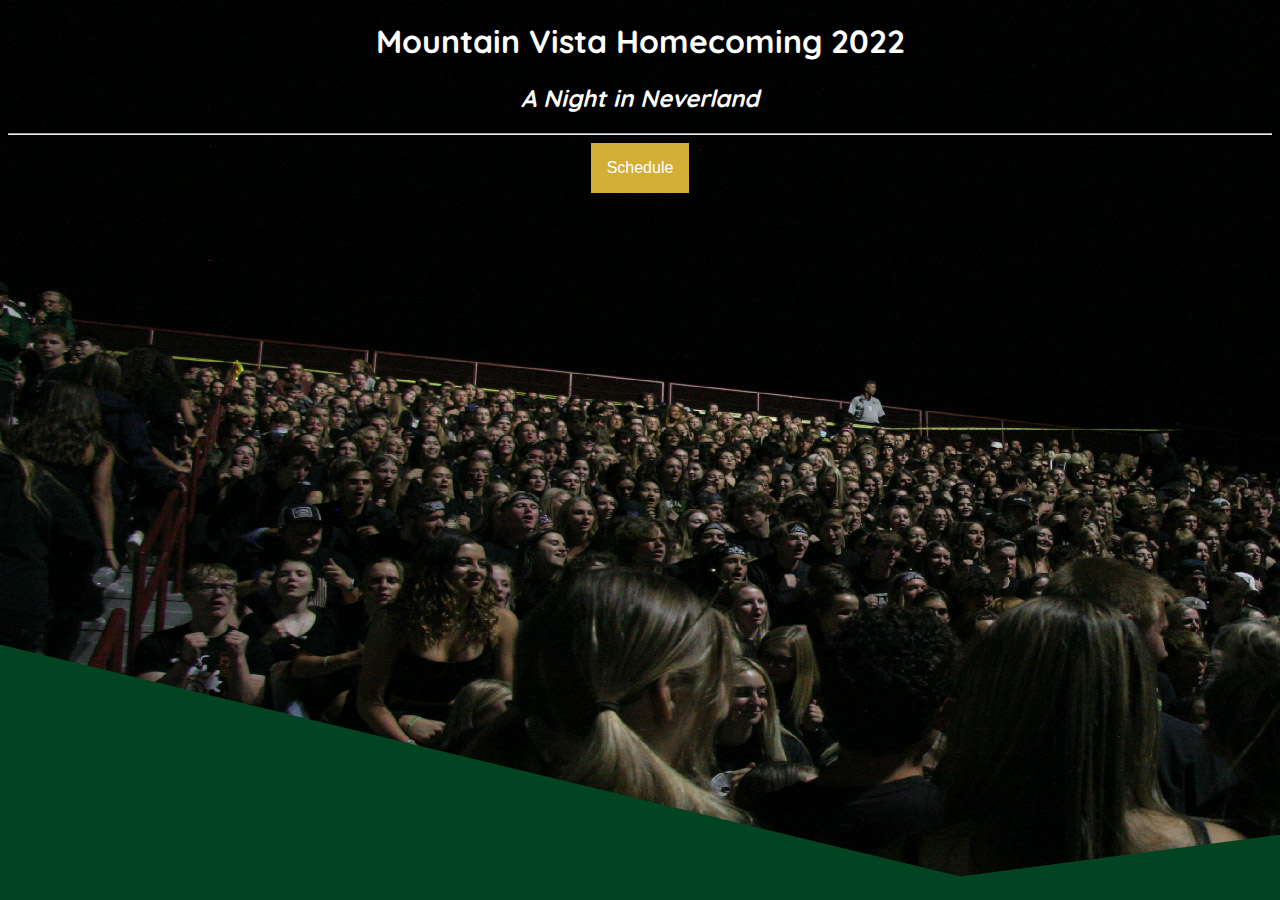
<file: index.html>
<!DOCTYPE html>
<html>
    <head>
        <link rel="stylesheet" href="style.css">
        <link rel="preconnect" href="https://fonts.googleapis.com">
<link rel="preconnect" href="https://fonts.gstatic.com" crossorigin>
<link href="https://fonts.googleapis.com/css2?family=Montserrat:wght@200&family=Quicksand:wght@300&display=swap" rel="stylesheet">
<meta name="viewport" content="width=device-width, initial-scale=1.0">
    </head>
    <body>
        <div class="heading"> 
        <h1>Mountain Vista Homecoming 2022</h1>
        <h2>A Night in Neverland</h3>
        <hr>
        </div>
        <div class="allignment">
        <div class="dropdown">
  <button class="dropbtn">Schedule</button>
  <div class="dropdown-content">
    <a href="index.html">Home</a>
    <a href="monday.html">Monday</a>
    <a href="tuesday.html">Tuesday</a>
    <a href="wed.html">Wednesday</a>
    <a href="thurs.html">Thursday</a>
    <a href="fri.html">Friday</a>
    <a href="sat.html">Saturday</a>

  </div>
</div>
</div>
    </body>
</html>
</file>
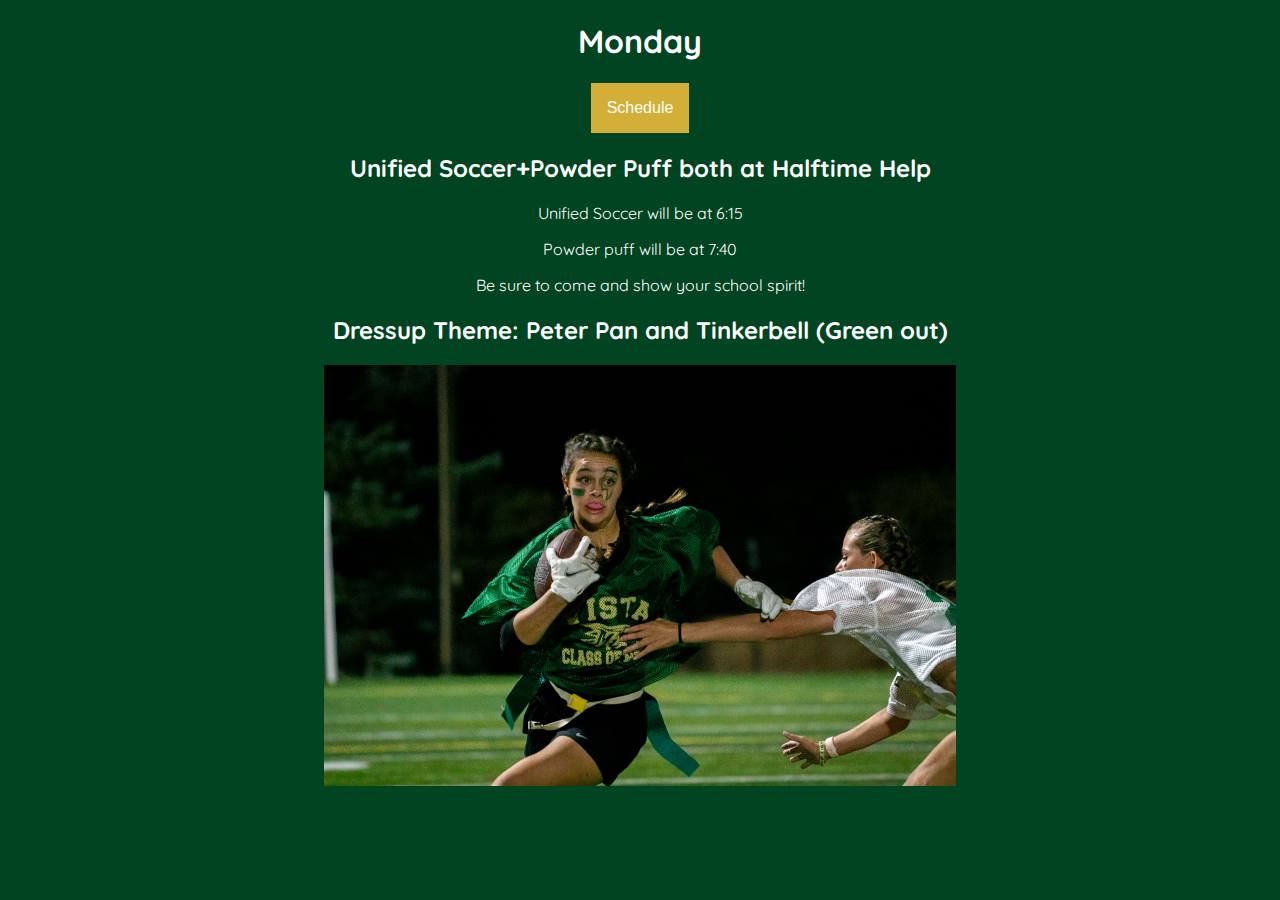
<file: monday.html>
<!DOCTYPE html>
<html>
  <head>
      <link rel="stylesheet" href="style2.css">
      <link rel="preconnect" href="https://fonts.googleapis.com">
<link rel="preconnect" href="https://fonts.gstatic.com" crossorigin>
<link href="https://fonts.googleapis.com/css2?family=Montserrat:wght@200&family=Quicksand:wght@300&display=swap" rel="stylesheet">
<meta name="viewport" content="width=device-width, initial-scale=1.0">
  </head>
  <body>
    <h1> Monday </h1>
     <div class="allignment">
        <div class="dropdown">
  <button class="dropbtn">Schedule</button>
  <div class="dropdown-content">
    <a href="index.html">Home</a>
    <a href="monday.html">Monday</a>
    <a href="tuesday.html">Tuesday</a>
    <a href="wed.html">Wednesday</a>
    <a href="thurs.html">Thursday</a>
    <a href="fri.html">Friday</a>
    <a href="sat.html">Saturday</a>
  </div>
        </div>
    </div>
    <H2> Unified Soccer+Powder Puff both at Halftime Help </H2>
    <p>Unified Soccer will be at 6:15</p>
    <p> Powder puff will be at 7:40 </p>
    <p> Be sure to come and show your school spirit! </p>
    <h2> Dressup Theme: Peter Pan and Tinkerbell (Green out)</h2>
    <img src="pp2.jpg">

    </ul>
  </body>
</html>
</file>
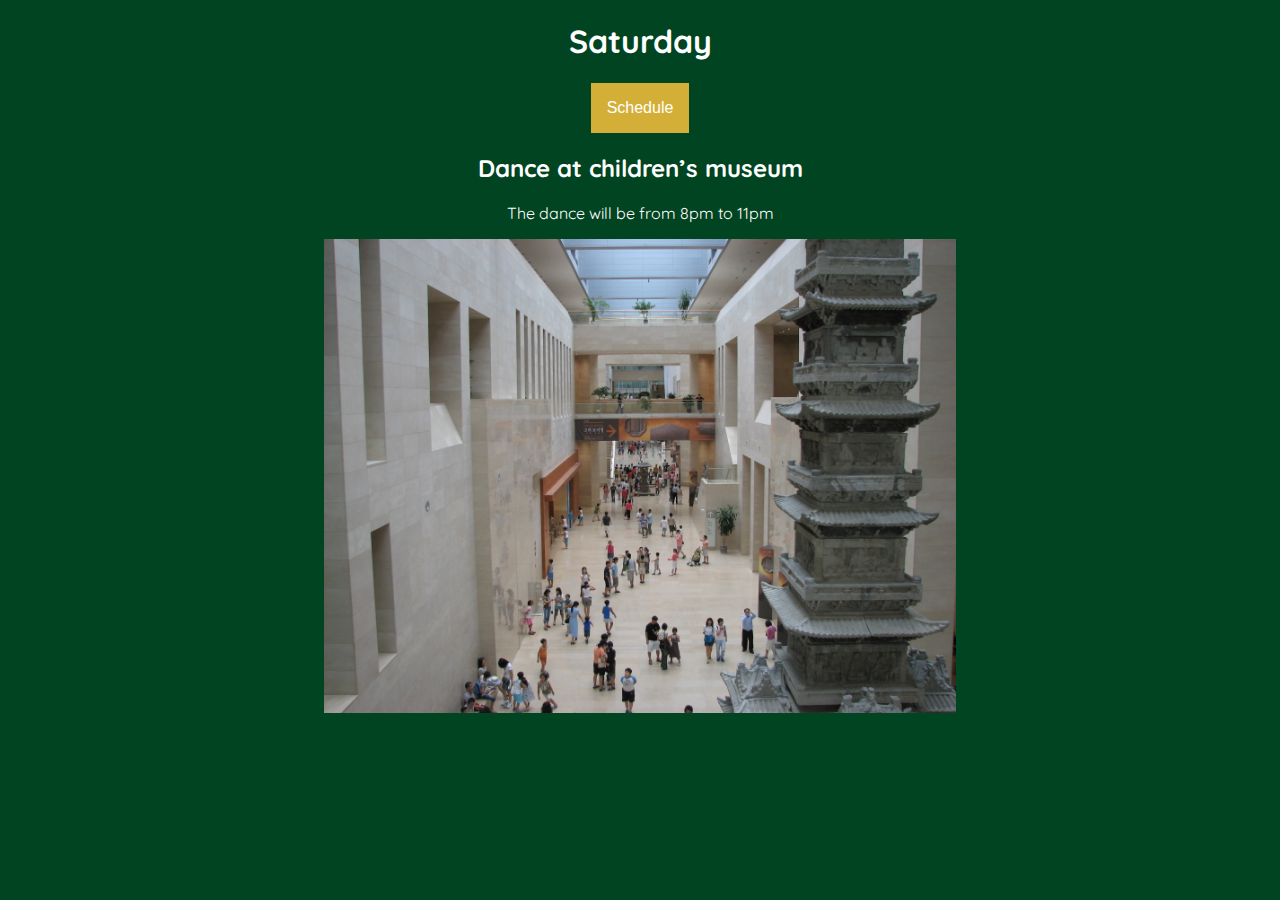
<file: sat.html>
<!DOCTYPE html>
<html>
  <head>
      <link rel="stylesheet" href="style2.css">
      <link rel="preconnect" href="https://fonts.googleapis.com">
<link rel="preconnect" href="https://fonts.gstatic.com" crossorigin>
<link href="https://fonts.googleapis.com/css2?family=Montserrat:wght@200&family=Quicksand:wght@300&display=swap" rel="stylesheet">
<meta name="viewport" content="width=device-width, initial-scale=1.0">
  </head>
  <body>
    <h1> Saturday </h1>
    <div class="allignment">
        <div class="dropdown">
  <button class="dropbtn">Schedule</button>
  <div class="dropdown-content">
    <a href="index.html">Home</a>
    <a href="monday.html">Monday</a>
    <a href="tuesday.html">Tuesday</a>
    <a href="wed.html">Wednesday</a>
    <a href="thurs.html">Thursday</a>
    <a href="fri.html">Friday</a>
    <a href="sat.html">Saturday</a>
  </div>
        </div>
    </div>
    <H2> Dance at children’s museum </H2>
    <p> The dance will be from 8pm to 11pm</p>
    <img src="satu.jpg">
  </body>
</html>
</file>
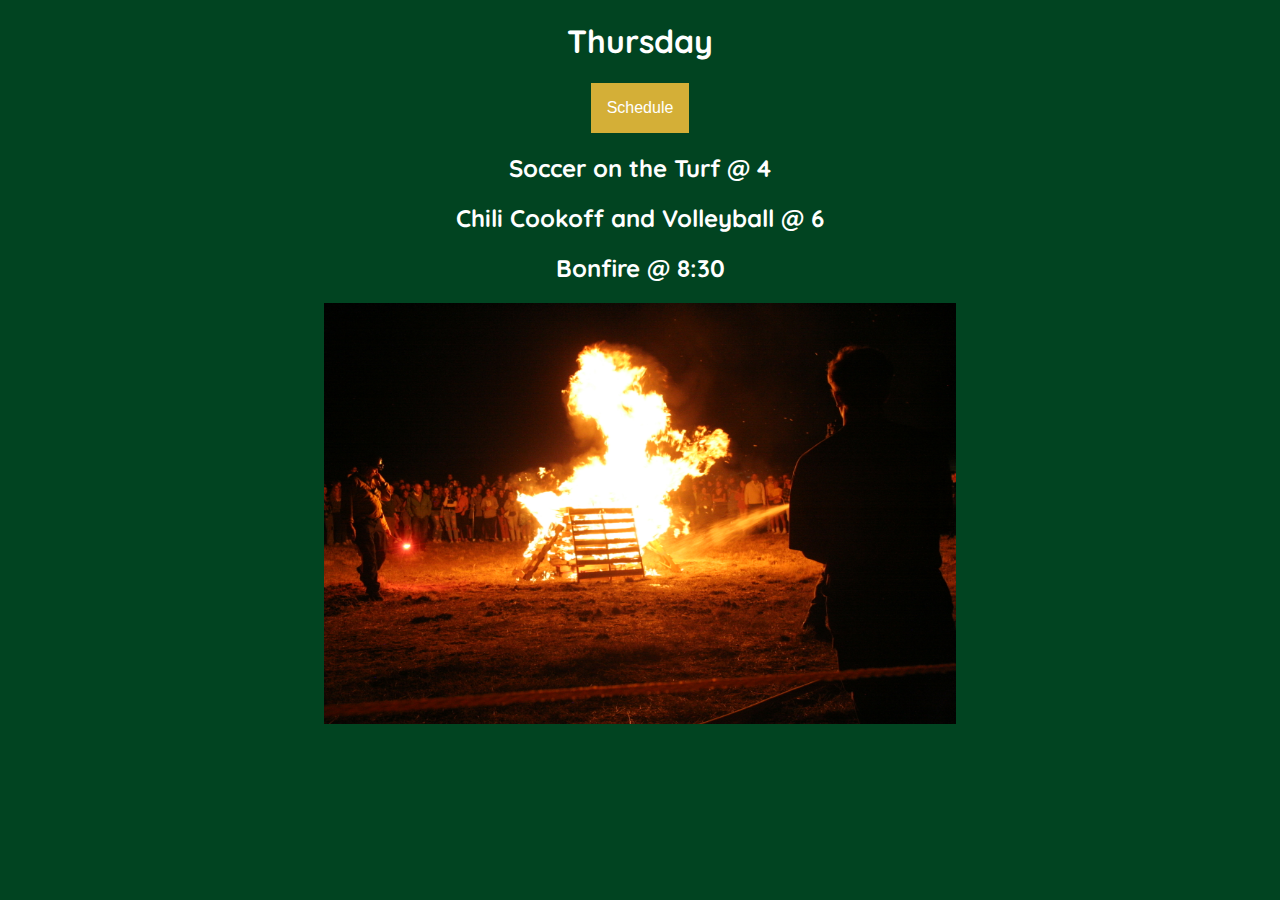
<file: thurs.html>
<!DOCTYPE html>
<html>
  <head>
       <link rel="stylesheet" href="style2.css">
      <link rel="preconnect" href="https://fonts.googleapis.com">
<link rel="preconnect" href="https://fonts.gstatic.com" crossorigin>
<link href="https://fonts.googleapis.com/css2?family=Montserrat:wght@200&family=Quicksand:wght@300&display=swap" rel="stylesheet">
<meta name="viewport" content="width=device-width, initial-scale=1.0">
  </head>
  <body>
    <h1> Thursday </h1>
    <div class="allignment">
        <div class="dropdown">
  <button class="dropbtn">Schedule</button>
  <div class="dropdown-content">
    <a href="index.html">Home</a>
    <a href="monday.html">Monday</a>
    <a href="tuesday.html">Tuesday</a>
    <a href="wed.html">Wednesday</a>
    <a href="thurs.html">Thursday</a>
    <a href="fri.html">Friday</a>
    <a href="sat.html">Saturday</a>
</div>
        </div>
    </div>
    <H2> Soccer on the Turf  @ 4 </H2>
    <h2>Chili Cookoff and Volleyball @ 6</h2>
    <h2>Bonfire @ 8:30</h2>
    <img src="bonfire.JPG">
   
  </body>
</html>
</file>
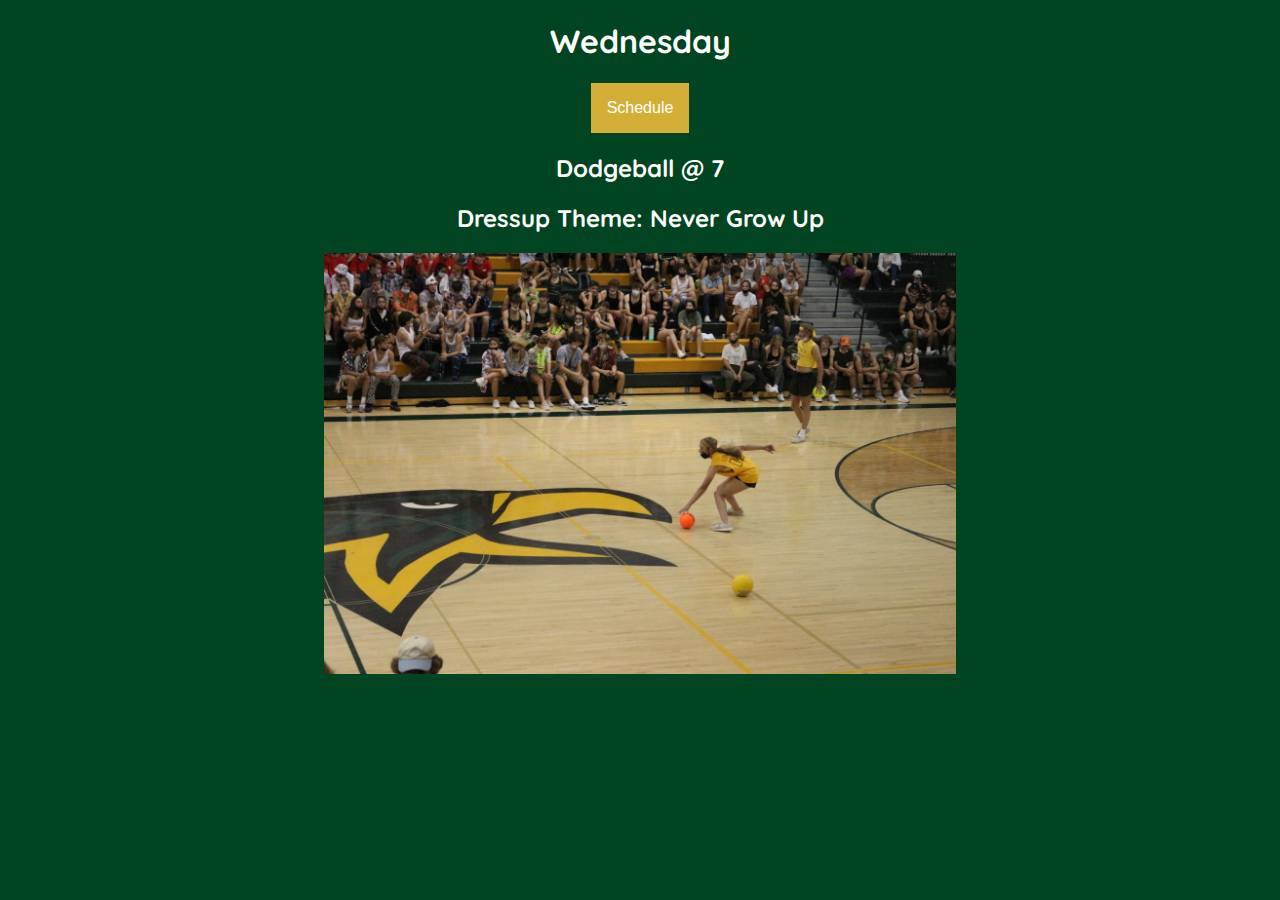
<file: wed.html>
<!DOCTYPE html>
<html>
  <head>
       <link rel="stylesheet" href="style2.css">
      <link rel="preconnect" href="https://fonts.googleapis.com">
<link rel="preconnect" href="https://fonts.gstatic.com" crossorigin>
<link href="https://fonts.googleapis.com/css2?family=Montserrat:wght@200&family=Quicksand:wght@300&display=swap" rel="stylesheet">
<meta name="viewport" content="width=device-width, initial-scale=1.0">
  </head>
  <body>
    <h1> Wednesday </h1>
    <div class="allignment">
        <div class="dropdown">
  <button class="dropbtn">Schedule</button>
  <div class="dropdown-content">
    <a href="index.html">Home</a>
    <a href="monday.html">Monday</a>
    <a href="tuesday.html">Tuesday</a>
    <a href="wed.html">Wednesday</a>
    <a href="thurs.html">Thursday</a>
    <a href="fri.html">Friday</a>
    <a href="sat.html">Saturday</a>
</div>
        </div>
    </div>
    <H2> Dodgeball @ 7 </H2>
    <h2>Dressup Theme: Never Grow Up</h2>
    <img src="dodge.JPG">
   
  </body>
</html>
</file>
<file: style.css>
body {
    font-family: 'Montserrat', sans-serif;
    font-family: 'Quicksand', sans-serif;
    background-image: url(fb.jpg);
    color: white;
}

.heading {
    text-align: center;

}
h2{
    font-style: italic;
}
.dropbtn {
  background-color:rgb(212, 175, 55);
  color: white;
  padding: 16px;
  font-size: 16px;
  border: none;
}

/* The container <div> - needed to position the dropdown content */
.dropdown {
  position: relative;
  display: inline-block;
}

/* Dropdown Content (Hidden by Default) */
.dropdown-content {
  display: none;
  position: absolute;
  background-color: #f1f1f1;
  min-width: 160px;
  box-shadow: 0px 8px 16px 0px rgba(0,0,0,0.2);
  z-index: 1;
}

/* Links inside the dropdown */
.dropdown-content a {
  color: black;
  padding: 12px 16px;
  text-decoration: none;
  display: block;
}

/* Change color of dropdown links on hover */
.dropdown-content a:hover {background-color: #ddd;}

/* Show the dropdown menu on hover */
.dropdown:hover .dropdown-content {display: block;}

/* Change the background color of the dropdown button when the dropdown content is shown */
.dropdown:hover .dropbtn {background-color:rgb(212, 175, 55);}

.allignment{
    text-align: center;
}
</file>
<file: style2.css>
body{
     font-family: 'Montserrat', sans-serif;
    font-family: 'Quicksand', sans-serif;
    background-color: rgb(1, 68, 33);
    color: white;
}
.dropbtn {
  background-color:rgb(212, 175, 55);
  color: white;
  padding: 16px;
  font-size: 16px;
  border: none;
}

/* The container <div> - needed to position the dropdown content */
.dropdown {
  position: relative;
  display: inline-block;
}

/* Dropdown Content (Hidden by Default) */
.dropdown-content {
  display: none;
  position: absolute;
  background-color: #f1f1f1;
  min-width: 160px;
  box-shadow: 0px 8px 16px 0px rgba(0,0,0,0.2);
  z-index: 1;
}

/* Links inside the dropdown */
.dropdown-content a {
  color: black;
  padding: 12px 16px;
  text-decoration: none;
  display: block;
}

/* Change color of dropdown links on hover */
.dropdown-content a:hover {background-color: #ddd;}

/* Show the dropdown menu on hover */
.dropdown:hover .dropdown-content {display: block;}

/* Change the background color of the dropdown button when the dropdown content is shown */
.dropdown:hover .dropbtn {background-color:rgb(212, 175, 55);}

.allignment{
    text-align: center;
}

h1{
    text-align: center;
    
}

h2{
    text-align: center;
}

p{
    text-align: center;
}
img{
    width: 50%;
    height: 50%;
    display: block;
  margin-left: auto;
  margin-right: auto;
}
</file>
